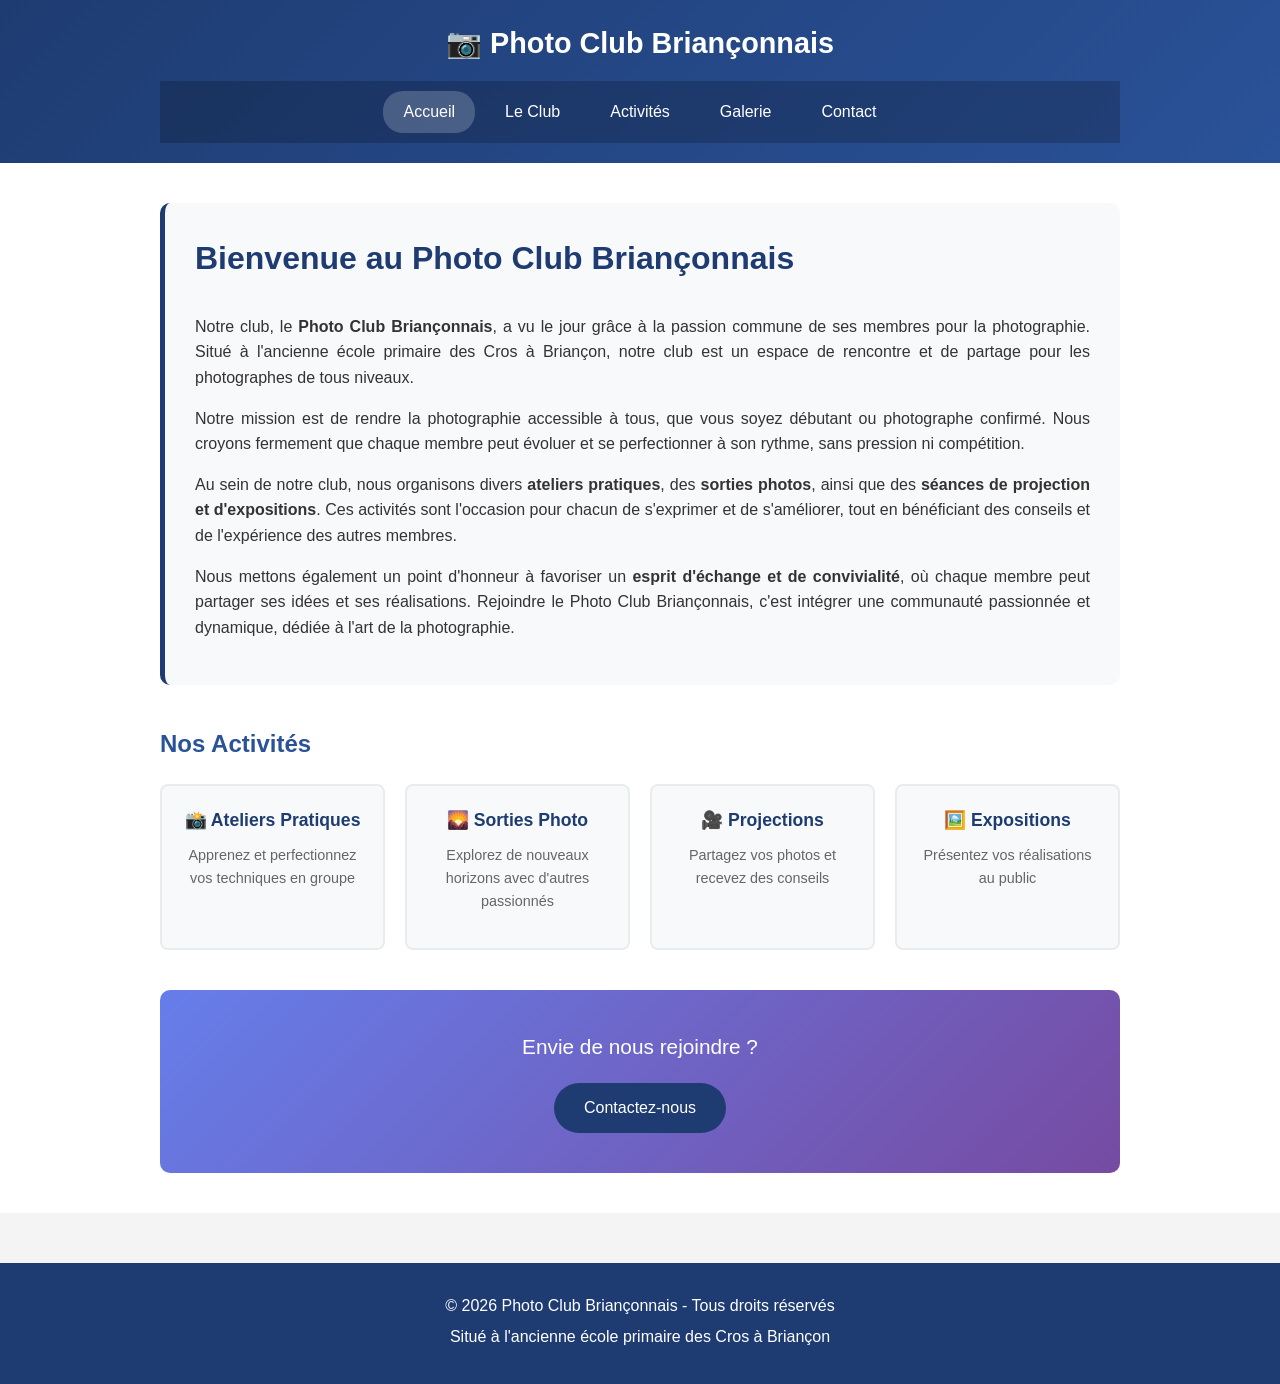
<file: index.html>
<!DOCTYPE html>
<html lang="fr">
<head>
    <meta charset="UTF-8">
    <meta name="viewport" content="width=device-width, initial-scale=1.0">
    <title>Photo Club Briançonnais</title>
    <link rel="stylesheet" href="css/style.css">
</head>
<body>
    <header class="site-header">
        <div class="container">
            <h1 class="site-title">📷 Photo Club Briançonnais</h1>
            <nav class="main-nav">
                <ul>
                    <li><a href="index.html" class="active">Accueil</a></li>
                    <li><a href="le-club.html">Le Club</a></li>
                    <li><a href="activites.html">Activités</a></li>
                    <li><a href="galerie.html">Galerie</a></li>
                    <li><a href="contact.html">Contact</a></li>
                </ul>
            </nav>
        </div>
    </header>

    <main class="site-main">
        <div class="container">

            <section class="intro">
                <h2>Bienvenue au Photo Club Briançonnais</h2>

                <p>Notre club, le <strong>Photo Club Briançonnais</strong>, a vu le jour grâce à la passion commune de ses membres pour la photographie. Situé à l'ancienne école primaire des Cros à Briançon, notre club est un espace de rencontre et de partage pour les photographes de tous niveaux.</p>

                <p>Notre mission est de rendre la photographie accessible à tous, que vous soyez débutant ou photographe confirmé. Nous croyons fermement que chaque membre peut évoluer et se perfectionner à son rythme, sans pression ni compétition.</p>

                <p>Au sein de notre club, nous organisons divers <strong>ateliers pratiques</strong>, des <strong>sorties photos</strong>, ainsi que des <strong>séances de projection et d'expositions</strong>. Ces activités sont l'occasion pour chacun de s'exprimer et de s'améliorer, tout en bénéficiant des conseils et de l'expérience des autres membres.</p>

                <p>Nous mettons également un point d'honneur à favoriser un <strong>esprit d'échange et de convivialité</strong>, où chaque membre peut partager ses idées et ses réalisations. Rejoindre le Photo Club Briançonnais, c'est intégrer une communauté passionnée et dynamique, dédiée à l'art de la photographie.</p>
            </section>

            <section class="highlights">
                <h3>Nos Activités</h3>
                <div class="activities-list">
                    <div class="activity-box">
                        <h4>📸 Ateliers Pratiques</h4>
                        <p>Apprenez et perfectionnez vos techniques en groupe</p>
                    </div>
                    <div class="activity-box">
                        <h4>🌄 Sorties Photo</h4>
                        <p>Explorez de nouveaux horizons avec d'autres passionnés</p>
                    </div>
                    <div class="activity-box">
                        <h4>🎥 Projections</h4>
                        <p>Partagez vos photos et recevez des conseils</p>
                    </div>
                    <div class="activity-box">
                        <h4>🖼️ Expositions</h4>
                        <p>Présentez vos réalisations au public</p>
                    </div>
                </div>
            </section>

            <section class="cta">
                <p>Envie de nous rejoindre ?</p>
                <a href="contact.html" class="btn">Contactez-nous</a>
            </section>

        </div>
    </main>

    <footer class="site-footer">
        <div class="container">
            <p>&copy; 2026 Photo Club Briançonnais - Tous droits réservés</p>
            <p>Situé à l'ancienne école primaire des Cros à Briançon</p>
        </div>
    </footer>

</body>
</html>
</file>
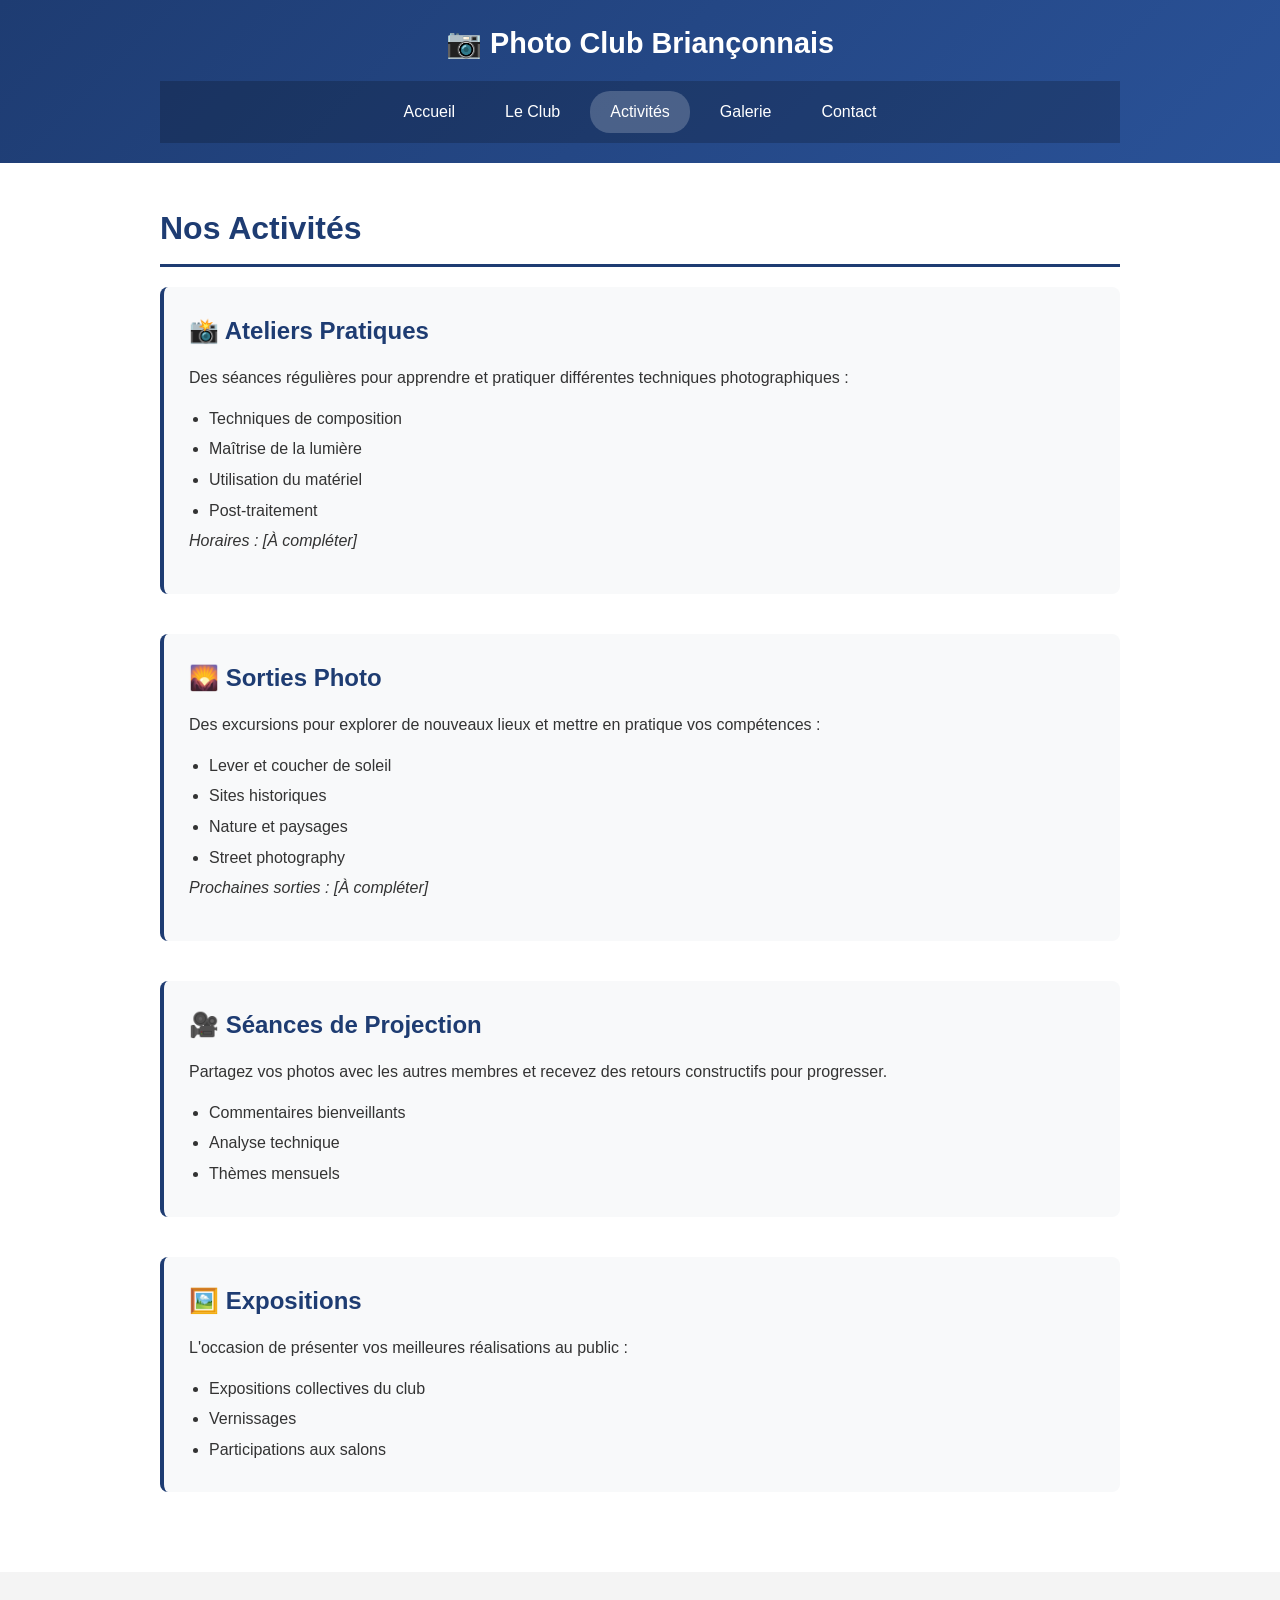
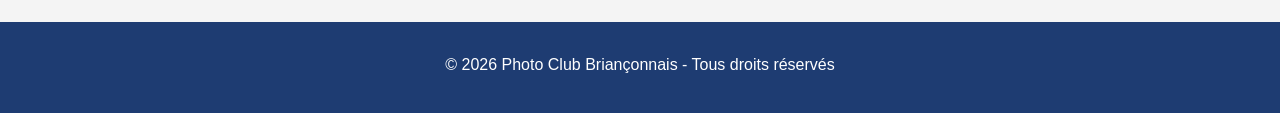
<file: activites.html>
<!DOCTYPE html>
<html lang="fr">
<head>
    <meta charset="UTF-8">
    <meta name="viewport" content="width=device-width, initial-scale=1.0">
    <title>Activités - Photo Club Briançonnais</title>
    <link rel="stylesheet" href="css/style.css">
</head>
<body>
    <header class="site-header">
        <div class="container">
            <h1 class="site-title">📷 Photo Club Briançonnais</h1>
            <nav class="main-nav">
                <ul>
                    <li><a href="index.html">Accueil</a></li>
                    <li><a href="le-club.html">Le Club</a></li>
                    <li><a href="activites.html" class="active">Activités</a></li>
                    <li><a href="galerie.html">Galerie</a></li>
                    <li><a href="contact.html">Contact</a></li>
                </ul>
            </nav>
        </div>
    </header>

    <main class="site-main">
        <div class="container">

            <h2>Nos Activités</h2>

            <section class="activity-detail">
                <h3>📸 Ateliers Pratiques</h3>
                <p>Des séances régulières pour apprendre et pratiquer différentes techniques photographiques :</p>
                <ul>
                    <li>Techniques de composition</li>
                    <li>Maîtrise de la lumière</li>
                    <li>Utilisation du matériel</li>
                    <li>Post-traitement</li>
                </ul>
                <p><em>Horaires : [À compléter]</em></p>
            </section>

            <section class="activity-detail">
                <h3>🌄 Sorties Photo</h3>
                <p>Des excursions pour explorer de nouveaux lieux et mettre en pratique vos compétences :</p>
                <ul>
                    <li>Lever et coucher de soleil</li>
                    <li>Sites historiques</li>
                    <li>Nature et paysages</li>
                    <li>Street photography</li>
                </ul>
                <p><em>Prochaines sorties : [À compléter]</em></p>
            </section>

            <section class="activity-detail">
                <h3>🎥 Séances de Projection</h3>
                <p>Partagez vos photos avec les autres membres et recevez des retours constructifs pour progresser.</p>
                <ul>
                    <li>Commentaires bienveillants</li>
                    <li>Analyse technique</li>
                    <li>Thèmes mensuels</li>
                </ul>
            </section>

            <section class="activity-detail">
                <h3>🖼️ Expositions</h3>
                <p>L'occasion de présenter vos meilleures réalisations au public :</p>
                <ul>
                    <li>Expositions collectives du club</li>
                    <li>Vernissages</li>
                    <li>Participations aux salons</li>
                </ul>
            </section>

        </div>
    </main>

    <footer class="site-footer">
        <div class="container">
            <p>&copy; 2026 Photo Club Briançonnais - Tous droits réservés</p>
        </div>
    </footer>

</body>
</html>
</file>
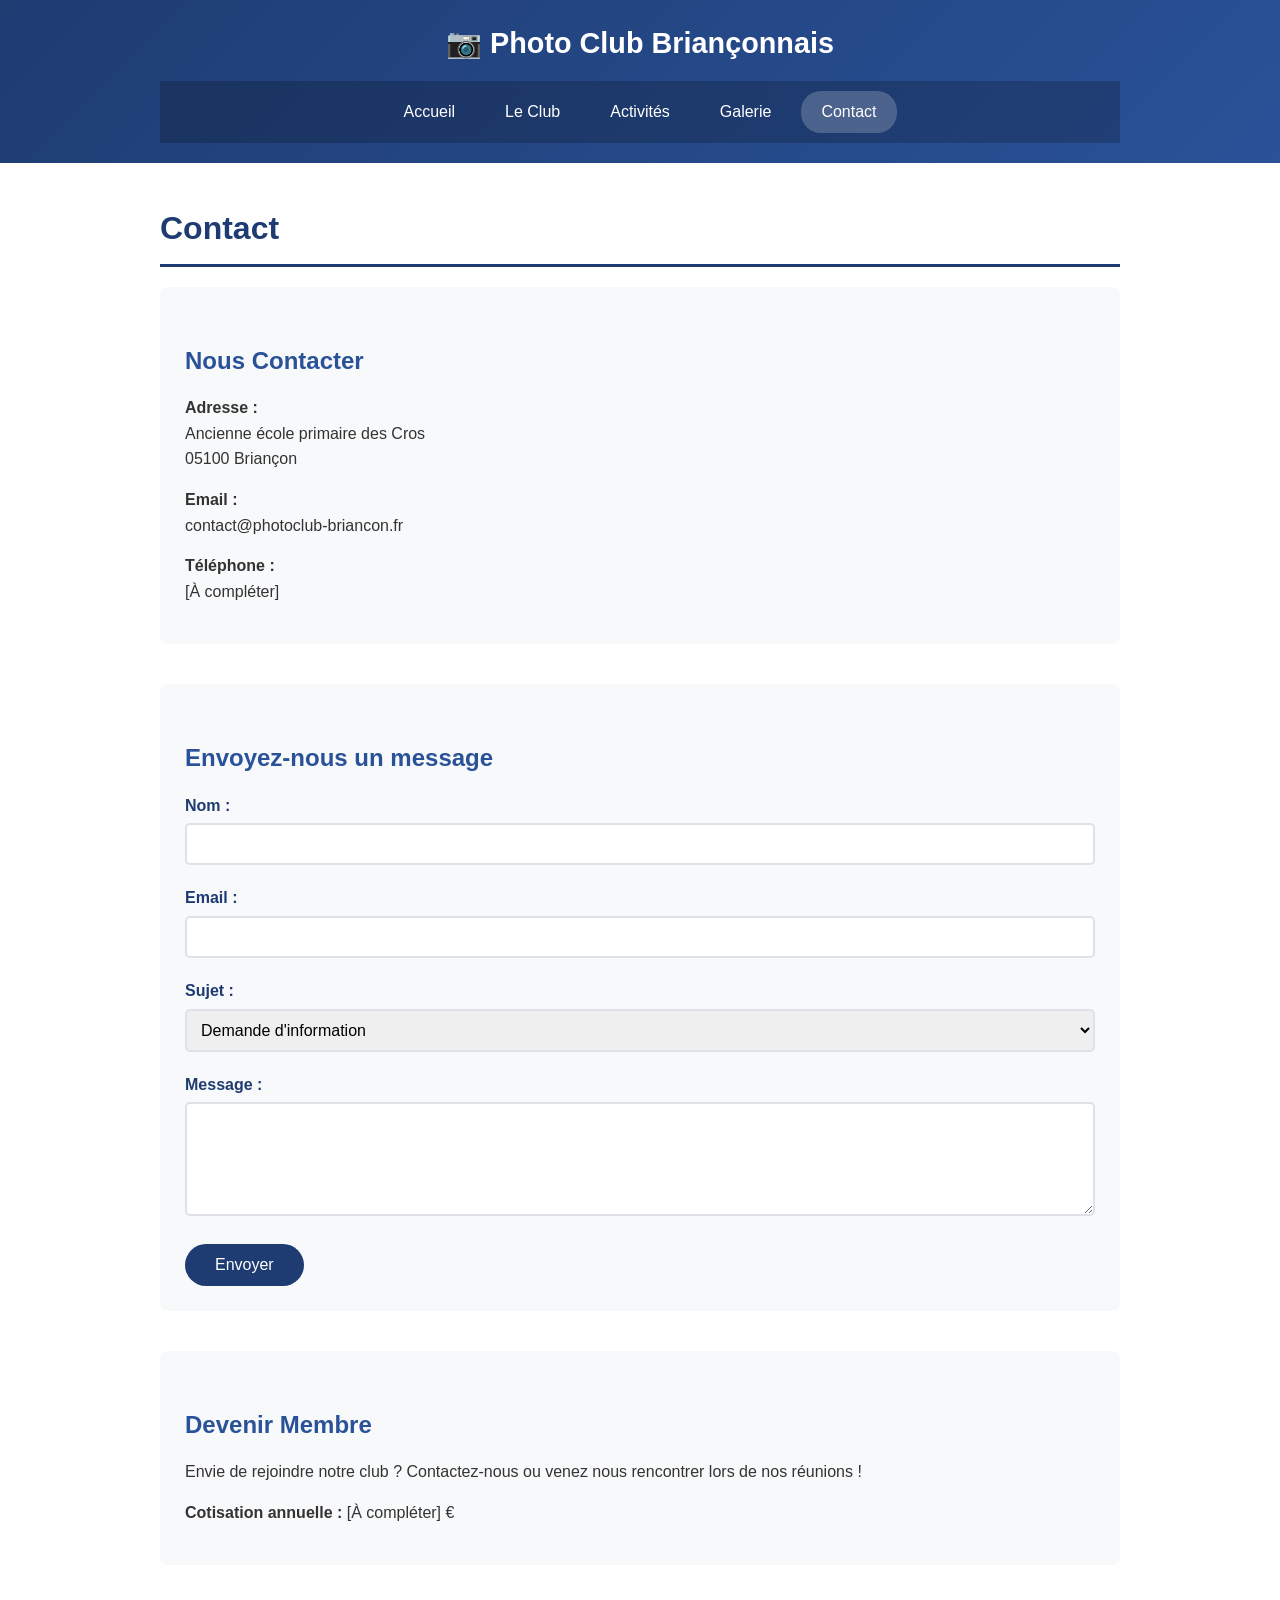
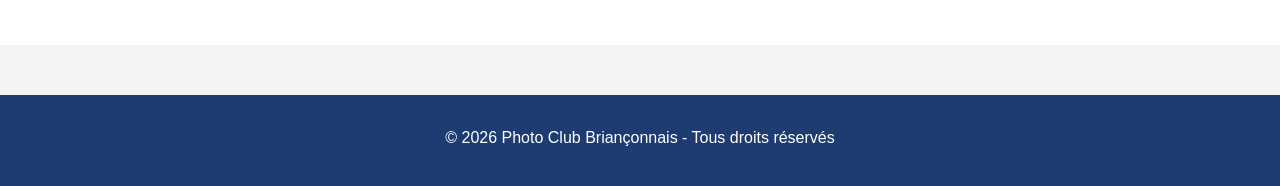
<file: contact.html>
<!DOCTYPE html>
<html lang="fr">
<head>
    <meta charset="UTF-8">
    <meta name="viewport" content="width=device-width, initial-scale=1.0">
    <title>Contact - Photo Club Briançonnais</title>
    <link rel="stylesheet" href="css/style.css">
</head>
<body>
    <header class="site-header">
        <div class="container">
            <h1 class="site-title">📷 Photo Club Briançonnais</h1>
            <nav class="main-nav">
                <ul>
                    <li><a href="index.html">Accueil</a></li>
                    <li><a href="le-club.html">Le Club</a></li>
                    <li><a href="activites.html">Activités</a></li>
                    <li><a href="galerie.html">Galerie</a></li>
                    <li><a href="contact.html" class="active">Contact</a></li>
                </ul>
            </nav>
        </div>
    </header>

    <main class="site-main">
        <div class="container">

            <h2>Contact</h2>

            <section class="contact-info">
                <h3>Nous Contacter</h3>
                <p><strong>Adresse :</strong><br>
                Ancienne école primaire des Cros<br>
                05100 Briançon</p>

                <p><strong>Email :</strong><br>
                contact@photoclub-briancon.fr</p>

                <p><strong>Téléphone :</strong><br>
                [À compléter]</p>
            </section>

            <section class="contact-form-section">
                <h3>Envoyez-nous un message</h3>
                <form class="contact-form" action="https://formspree.io/f/YOUR_FORM_ID" method="POST">
                    <div class="form-group">
                        <label for="name">Nom :</label>
                        <input type="text" id="name" name="name" required>
                    </div>

                    <div class="form-group">
                        <label for="email">Email :</label>
                        <input type="email" id="email" name="email" required>
                    </div>

                    <div class="form-group">
                        <label for="subject">Sujet :</label>
                        <select id="subject" name="subject">
                            <option value="info">Demande d'information</option>
                            <option value="adhesion">Adhésion au club</option>
                            <option value="activite">Question sur une activité</option>
                            <option value="autre">Autre</option>
                        </select>
                    </div>

                    <div class="form-group">
                        <label for="message">Message :</label>
                        <textarea id="message" name="message" rows="5" required></textarea>
                    </div>

                    <button type="submit" class="btn">Envoyer</button>
                </form>
            </section>

            <section class="adhesion">
                <h3>Devenir Membre</h3>
                <p>Envie de rejoindre notre club ? Contactez-nous ou venez nous rencontrer lors de nos réunions !</p>
                <p><strong>Cotisation annuelle :</strong> [À compléter] €</p>
            </section>

        </div>
    </main>

    <footer class="site-footer">
        <div class="container">
            <p>&copy; 2026 Photo Club Briançonnais - Tous droits réservés</p>
        </div>
    </footer>

</body>
</html>
</file>
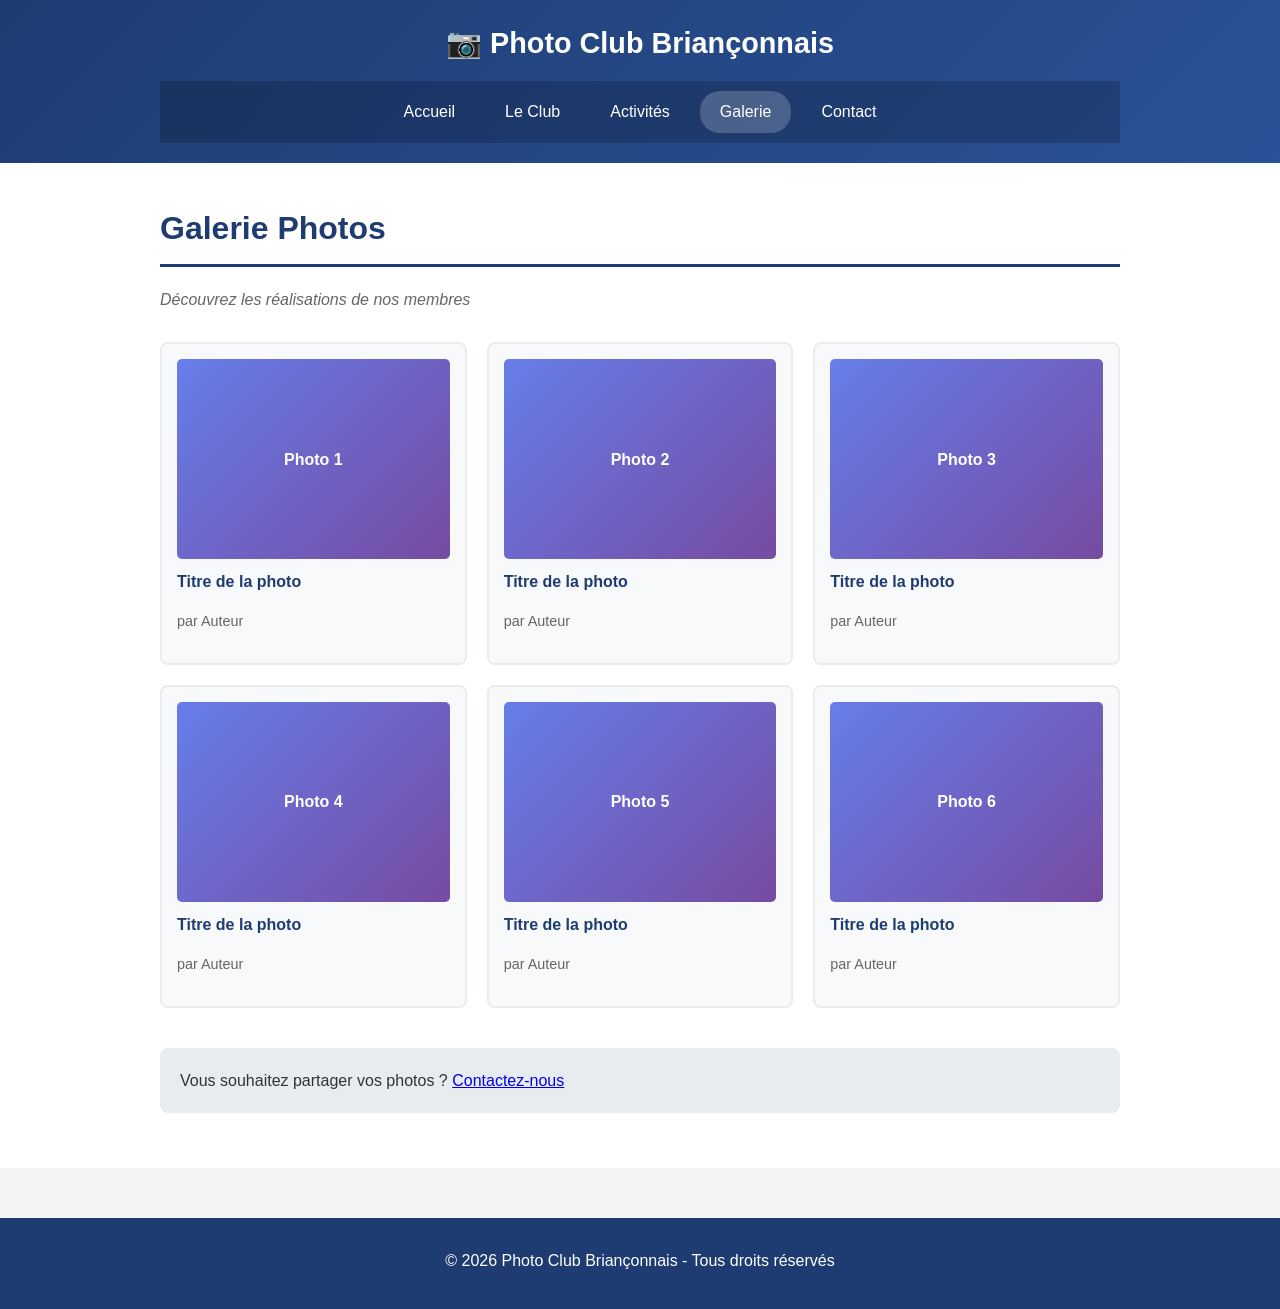
<file: galerie.html>
<!DOCTYPE html>
<html lang="fr">
<head>
    <meta charset="UTF-8">
    <meta name="viewport" content="width=device-width, initial-scale=1.0">
    <title>Galerie - Photo Club Briançonnais</title>
    <link rel="stylesheet" href="css/style.css">
</head>
<body>
    <header class="site-header">
        <div class="container">
            <h1 class="site-title">📷 Photo Club Briançonnais</h1>
            <nav class="main-nav">
                <ul>
                    <li><a href="index.html">Accueil</a></li>
                    <li><a href="le-club.html">Le Club</a></li>
                    <li><a href="activites.html">Activités</a></li>
                    <li><a href="galerie.html" class="active">Galerie</a></li>
                    <li><a href="contact.html">Contact</a></li>
                </ul>
            </nav>
        </div>
    </header>

    <main class="site-main">
        <div class="container">

            <h2>Galerie Photos</h2>
            <p class="gallery-intro">Découvrez les réalisations de nos membres</p>

            <div class="gallery-grid">
                <div class="gallery-item">
                    <div class="photo-placeholder">Photo 1</div>
                    <p class="photo-title">Titre de la photo</p>
                    <p class="photo-author">par Auteur</p>
                </div>
                <div class="gallery-item">
                    <div class="photo-placeholder">Photo 2</div>
                    <p class="photo-title">Titre de la photo</p>
                    <p class="photo-author">par Auteur</p>
                </div>
                <div class="gallery-item">
                    <div class="photo-placeholder">Photo 3</div>
                    <p class="photo-title">Titre de la photo</p>
                    <p class="photo-author">par Auteur</p>
                </div>
                <div class="gallery-item">
                    <div class="photo-placeholder">Photo 4</div>
                    <p class="photo-title">Titre de la photo</p>
                    <p class="photo-author">par Auteur</p>
                </div>
                <div class="gallery-item">
                    <div class="photo-placeholder">Photo 5</div>
                    <p class="photo-title">Titre de la photo</p>
                    <p class="photo-author">par Auteur</p>
                </div>
                <div class="gallery-item">
                    <div class="photo-placeholder">Photo 6</div>
                    <p class="photo-title">Titre de la photo</p>
                    <p class="photo-author">par Auteur</p>
                </div>
            </div>

            <p class="gallery-note">Vous souhaitez partager vos photos ? <a href="contact.html">Contactez-nous</a></p>

        </div>
    </main>

    <footer class="site-footer">
        <div class="container">
            <p>&copy; 2026 Photo Club Briançonnais - Tous droits réservés</p>
        </div>
    </footer>

</body>
</html>
</file>
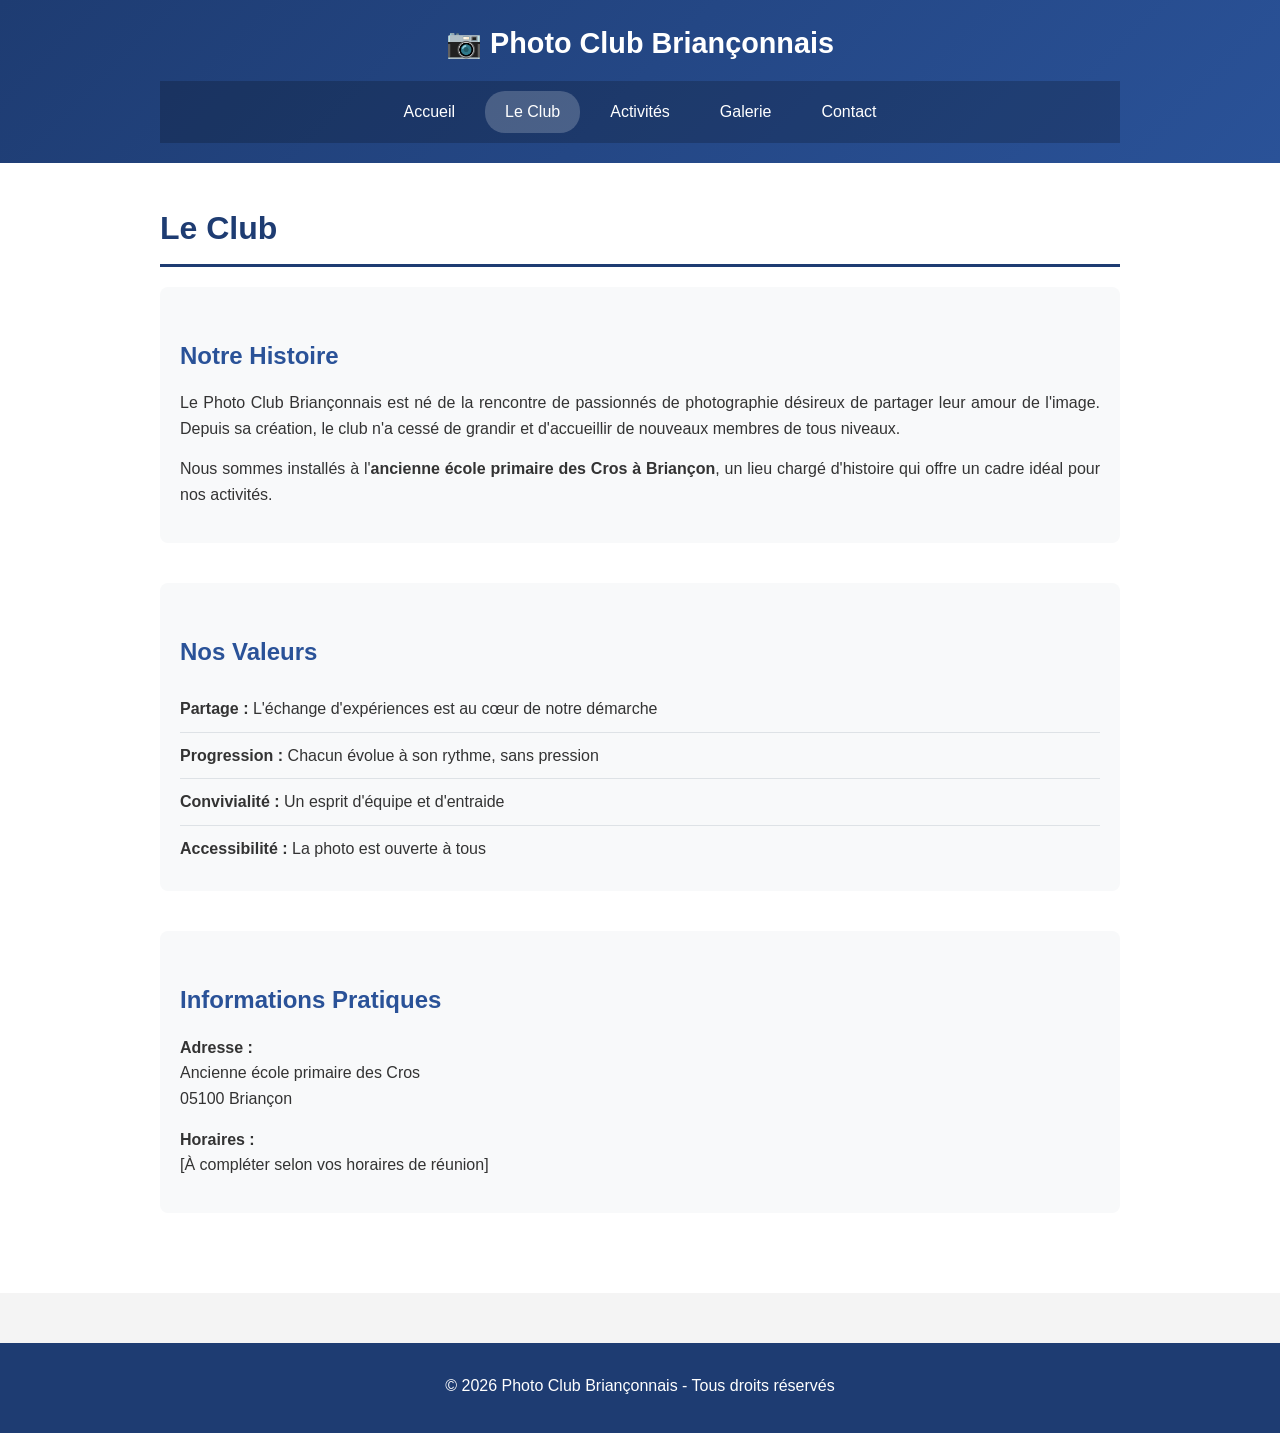
<file: le-club.html>
<!DOCTYPE html>
<html lang="fr">
<head>
    <meta charset="UTF-8">
    <meta name="viewport" content="width=device-width, initial-scale=1.0">
    <title>Le Club - Photo Club Briançonnais</title>
    <link rel="stylesheet" href="css/style.css">
</head>
<body>
    <header class="site-header">
        <div class="container">
            <h1 class="site-title">📷 Photo Club Briançonnais</h1>
            <nav class="main-nav">
                <ul>
                    <li><a href="index.html">Accueil</a></li>
                    <li><a href="le-club.html" class="active">Le Club</a></li>
                    <li><a href="activites.html">Activités</a></li>
                    <li><a href="galerie.html">Galerie</a></li>
                    <li><a href="contact.html">Contact</a></li>
                </ul>
            </nav>
        </div>
    </header>

    <main class="site-main">
        <div class="container">

            <h2>Le Club</h2>

            <section class="club-presentation">
                <h3>Notre Histoire</h3>
                <p>Le Photo Club Briançonnais est né de la rencontre de passionnés de photographie désireux de partager leur amour de l'image. Depuis sa création, le club n'a cessé de grandir et d'accueillir de nouveaux membres de tous niveaux.</p>

                <p>Nous sommes installés à l'<strong>ancienne école primaire des Cros à Briançon</strong>, un lieu chargé d'histoire qui offre un cadre idéal pour nos activités.</p>
            </section>

            <section class="club-values">
                <h3>Nos Valeurs</h3>
                <ul>
                    <li><strong>Partage :</strong> L'échange d'expériences est au cœur de notre démarche</li>
                    <li><strong>Progression :</strong> Chacun évolue à son rythme, sans pression</li>
                    <li><strong>Convivialité :</strong> Un esprit d'équipe et d'entraide</li>
                    <li><strong>Accessibilité :</strong> La photo est ouverte à tous</li>
                </ul>
            </section>

            <section class="club-info">
                <h3>Informations Pratiques</h3>
                <p><strong>Adresse :</strong><br>
                Ancienne école primaire des Cros<br>
                05100 Briançon</p>

                <p><strong>Horaires :</strong><br>
                [À compléter selon vos horaires de réunion]</p>
            </section>

        </div>
    </main>

    <footer class="site-footer">
        <div class="container">
            <p>&copy; 2026 Photo Club Briançonnais - Tous droits réservés</p>
        </div>
    </footer>

</body>
</html>
</file>
<file: css/style.css>
/* ========================================
   PHOTO CLUB BRIANÇONNAIS - Style Classique
   ======================================== */

* {
    margin: 0;
    padding: 0;
    box-sizing: border-box;
}

body {
    font-family: 'Segoe UI', Tahoma, Geneva, Verdana, sans-serif;
    line-height: 1.6;
    color: #333;
    background-color: #f4f4f4;
}

.container {
    max-width: 1000px;
    margin: 0 auto;
    padding: 0 20px;
}

/* ========================================
   HEADER
   ======================================== */
.site-header {
    background: linear-gradient(135deg, #1e3c72 0%, #2a5298 100%);
    color: white;
    padding: 20px 0;
    box-shadow: 0 2px 5px rgba(0,0,0,0.1);
}

.site-title {
    font-size: 1.8rem;
    margin-bottom: 15px;
    text-align: center;
}

/* ========================================
   NAVIGATION
   ======================================== */
.main-nav {
    background: rgba(0,0,0,0.2);
    padding: 10px 0;
}

.main-nav ul {
    list-style: none;
    display: flex;
    justify-content: center;
    flex-wrap: wrap;
    gap: 10px;
}

.main-nav a {
    color: white;
    text-decoration: none;
    padding: 8px 20px;
    border-radius: 20px;
    transition: all 0.3s ease;
    display: block;
}

.main-nav a:hover,
.main-nav a.active {
    background: rgba(255,255,255,0.2);
}

/* ========================================
   MAIN CONTENT
   ======================================== */
.site-main {
    background: white;
    min-height: 500px;
    padding: 40px 0;
}

.site-main h2 {
    color: #1e3c72;
    font-size: 2rem;
    margin-bottom: 20px;
    border-bottom: 3px solid #1e3c72;
    padding-bottom: 10px;
}

.site-main h3 {
    color: #2a5298;
    font-size: 1.5rem;
    margin: 30px 0 15px 0;
}

.site-main p {
    margin-bottom: 15px;
    text-align: justify;
}

/* ========================================
   INTRO SECTION
   ======================================== */
.intro {
    background: #f8f9fa;
    padding: 30px;
    border-radius: 10px;
    margin-bottom: 30px;
    border-left: 5px solid #1e3c72;
}

.intro h2 {
    border-bottom: none;
    margin-top: 0;
}

/* ========================================
   ACTIVITIES
   ======================================== */
.highlights {
    margin: 40px 0;
}

.activities-list {
    display: grid;
    grid-template-columns: repeat(auto-fit, minmax(220px, 1fr));
    gap: 20px;
    margin-top: 20px;
}

.activity-box {
    background: #f8f9fa;
    padding: 20px;
    border-radius: 8px;
    text-align: center;
    border: 2px solid #e9ecef;
    transition: all 0.3s ease;
}

.activity-box:hover {
    border-color: #1e3c72;
    transform: translateY(-5px);
    box-shadow: 0 5px 15px rgba(0,0,0,0.1);
}

.activity-box h4 {
    color: #1e3c72;
    margin-bottom: 10px;
    font-size: 1.1rem;
}

.activity-box p {
    font-size: 0.9rem;
    color: #666;
    text-align: center;
}

/* ========================================
   CTA
   ======================================== */
.cta {
    text-align: center;
    padding: 40px;
    background: linear-gradient(135deg, #667eea 0%, #764ba2 100%);
    color: white;
    border-radius: 10px;
    margin-top: 40px;
}

.cta p {
    font-size: 1.3rem;
    margin-bottom: 20px;
    text-align: center;
}

/* ========================================
   BUTTONS
   ======================================== */
.btn {
    display: inline-block;
    padding: 12px 30px;
    background: #1e3c72;
    color: white;
    text-decoration: none;
    border-radius: 25px;
    transition: all 0.3s ease;
    border: none;
    cursor: pointer;
    font-size: 1rem;
}

.btn:hover {
    background: #2a5298;
    transform: translateY(-2px);
    box-shadow: 0 5px 15px rgba(0,0,0,0.2);
}

/* ========================================
   CLUB PAGE
   ======================================== */
.club-presentation,
.club-values,
.club-info {
    margin-bottom: 40px;
    padding: 20px;
    background: #f8f9fa;
    border-radius: 8px;
}

.club-values ul {
    list-style: none;
    padding-left: 0;
}

.club-values li {
    padding: 10px 0;
    border-bottom: 1px solid #dee2e6;
}

.club-values li:last-child {
    border-bottom: none;
}

/* ========================================
   ACTIVITIES PAGE
   ======================================== */
.activity-detail {
    margin-bottom: 40px;
    padding: 25px;
    background: #f8f9fa;
    border-radius: 8px;
    border-left: 4px solid #1e3c72;
}

.activity-detail h3 {
    margin-top: 0;
    color: #1e3c72;
}

.activity-detail ul {
    margin-left: 20px;
    margin-top: 10px;
}

.activity-detail li {
    margin-bottom: 5px;
}

/* ========================================
   GALLERY
   ======================================== */
.gallery-intro {
    text-align: center;
    font-style: italic;
    color: #666;
    margin-bottom: 30px;
}

.gallery-grid {
    display: grid;
    grid-template-columns: repeat(auto-fit, minmax(250px, 1fr));
    gap: 20px;
    margin-top: 30px;
}

.gallery-item {
    background: #f8f9fa;
    padding: 15px;
    border-radius: 8px;
    text-align: center;
    border: 2px solid #e9ecef;
}

.photo-placeholder {
    background: linear-gradient(135deg, #667eea 0%, #764ba2 100%);
    height: 200px;
    border-radius: 5px;
    display: flex;
    align-items: center;
    justify-content: center;
    color: white;
    font-weight: bold;
    margin-bottom: 10px;
}

.photo-title {
    font-weight: bold;
    color: #1e3c72;
    margin-bottom: 5px;
}

.photo-author {
    font-size: 0.9rem;
    color: #666;
}

.gallery-note {
    text-align: center;
    margin-top: 40px;
    padding: 20px;
    background: #e9ecef;
    border-radius: 8px;
}

/* ========================================
   CONTACT
   ======================================== */
.contact-info,
.contact-form-section,
.adhesion {
    margin-bottom: 40px;
    padding: 25px;
    background: #f8f9fa;
    border-radius: 8px;
}

.contact-form .form-group {
    margin-bottom: 20px;
}

.contact-form label {
    display: block;
    margin-bottom: 5px;
    font-weight: bold;
    color: #1e3c72;
}

.contact-form input,
.contact-form select,
.contact-form textarea {
    width: 100%;
    padding: 10px;
    border: 2px solid #dee2e6;
    border-radius: 5px;
    font-family: inherit;
    font-size: 1rem;
}

.contact-form input:focus,
.contact-form select:focus,
.contact-form textarea:focus {
    outline: none;
    border-color: #1e3c72;
}

/* ========================================
   FOOTER
   ======================================== */
.site-footer {
    background: #1e3c72;
    color: white;
    text-align: center;
    padding: 30px 0;
    margin-top: 50px;
}

.site-footer p {
    margin-bottom: 5px;
}

/* ========================================
   RESPONSIVE
   ======================================== */
@media (max-width: 768px) {
    .site-title {
        font-size: 1.4rem;
    }

    .main-nav ul {
        flex-direction: column;
        align-items: center;
    }

    .main-nav a {
        width: 200px;
        text-align: center;
    }

    .activities-list {
        grid-template-columns: 1fr;
    }

    .gallery-grid {
        grid-template-columns: 1fr;
    }

    .site-main {
        padding: 20px 0;
    }

    .intro,
    .activity-detail,
    .club-presentation,
    .contact-info,
    .contact-form-section,
    .adhesion {
        padding: 15px;
    }
}

@media (max-width: 480px) {
    .container {
        padding: 0 15px;
    }

    .site-main h2 {
        font-size: 1.5rem;
    }

    .cta p {
        font-size: 1.1rem;
    }
}
</file>
